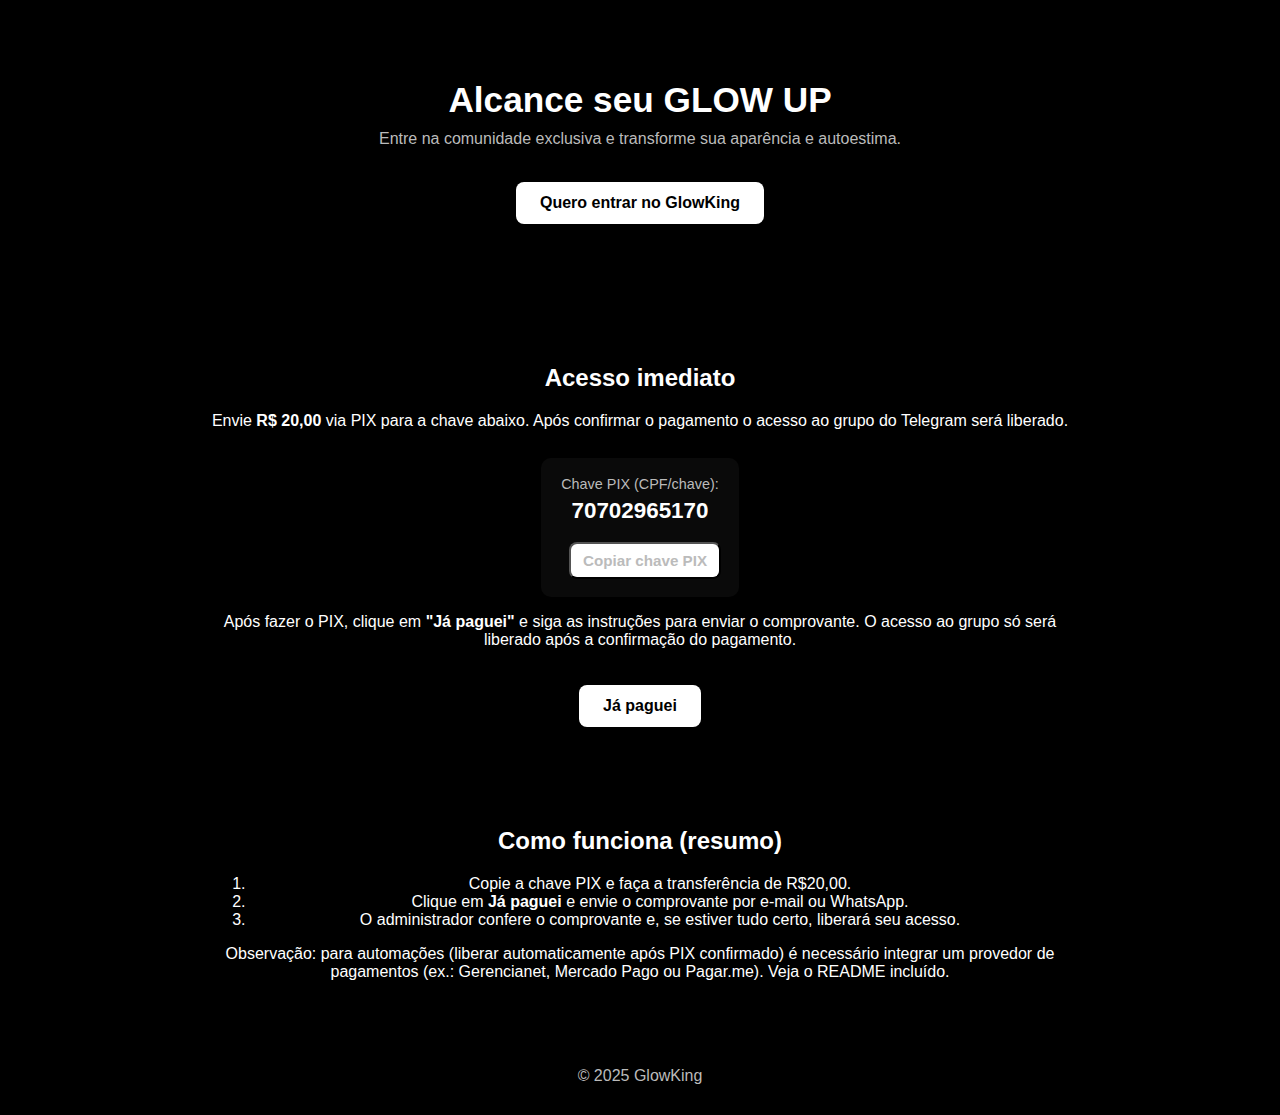
<file: index.html>
<!DOCTYPE html>
<html lang="pt-BR">
<head>
<meta charset="utf-8" />
<meta name="viewport" content="width=device-width,initial-scale=1" />
<title>GlowKing – Alcance seu GLOW UP</title>
<link rel="stylesheet" href="style.css">
</head>
<body>
<header class="hero">
  <h1 class="logo">Alcance seu GLOW UP</h1>
  <p class="subtitle">Entre na comunidade exclusiva e transforme sua aparência e autoestima.</p>
  <a href="#oferta" class="btn">Quero entrar no GlowKing</a>
</header>

<main>
  <section id="oferta" class="section">
    <h2>Acesso imediato</h2>
    <p>Envie <strong>R$ 20,00</strong> via PIX para a chave abaixo. Após confirmar o pagamento o acesso ao grupo do Telegram será liberado.</p>
    <div class="pix-box">
      <div class="pix-label">Chave PIX (CPF/chave):</div>
      <div class="pix-key" id="pixKey">70702965170</div>
      <button class="btn small" id="copyPix">Copiar chave PIX</button>
    </div>

    <p class="obs">Após fazer o PIX, clique em <strong>"Já paguei"</strong> e siga as instruções para enviar o comprovante. O acesso ao grupo só será liberado após a confirmação do pagamento.</p>

    <div class="actions">
      <a class="btn" id="jaPaguei">Já paguei</a>
    </div>
  </section>

  <section class="section" id="statusSection" style="display:none;">
    <h2 id="statusTitle">Aguardando confirmação</h2>
    <p id="statusText">Seu pagamento ainda não foi confirmado. Envie o comprovante para que possamos liberar seu acesso assim que confirmado.</p>
    <button class="btn" id="enterGroup" style="display:none;" onclick="window.open('https://t.me/+uQ-uhoWWjsUzZTQx','_blank')">Entrar no grupo</button>
  </section>

  <section class="section" id="faq">
    <h2>Como funciona (resumo)</h2>
    <ol>
      <li>Copie a chave PIX e faça a transferência de R$20,00.</li>
      <li>Clique em <strong>Já paguei</strong> e envie o comprovante por e-mail ou WhatsApp.</li>
      <li>O administrador confere o comprovante e, se estiver tudo certo, liberará seu acesso.</li>
    </ol>
    <p>Observação: para automações (liberar automaticamente após PIX confirmado) é necessário integrar um provedor de pagamentos (ex.: Gerencianet, Mercado Pago ou Pagar.me). Veja o README incluído.</p>
  </section>
</main>

<!-- Modal -->
<div id="modal" class="modal" aria-hidden="true">
  <div class="modal-content">
    <button class="modal-close" id="closeModal">&times;</button>
    <h3>Envie seu comprovante</h3>
    <p>Você pode enviar o comprovante por e-mail ou abrir o WhatsApp para enviar a foto diretamente ao administrador.</p>

    <form id="comprovanteForm">
      <label for="nome">Seu nome</label>
      <input id="nome" name="nome" required>
      <label for="email">Seu e-mail</label>
      <input id="email" name="email" type="email" required>
      <label for="txid">(Opcional) ID da transação / TxID</label>
      <input id="txid" name="txid" placeholder="se disponível">
      <p class="small">Anexe o comprovante no e-mail que vai abrir (ou envie pelo WhatsApp).</p>
      <div class="modal-actions">
        <button type="button" class="btn" id="sendMail">Enviar por e-mail</button>
        <button type="button" class="btn outline" id="openWhats">Enviar pelo WhatsApp</button>
      </div>
    </form>

    <hr>
    <h4>Já recebeu o código de confirmação?</h4>
    <p>Se o administrador já conferiu seu comprovante, ele pode enviar um <strong>código único</strong> para você. Cole abaixo para liberar o acesso automaticamente.</p>
    <input id="adminCodeInput" placeholder="Cole o código aqui">
    <div style="margin-top:12px;">
      <button class="btn" id="validateCode">Validar código</button>
    </div>
    <p class="small">O código é gerado manualmente pelo administrador após verificar o comprovante.</p>
  </div>
</div>

<footer>
  © 2025 GlowKing
</footer>

<script>
// Copy PIX key
document.getElementById('copyPix').addEventListener('click', function(){
  const pix = document.getElementById('pixKey').innerText;
  navigator.clipboard.writeText(pix).then(() => {
    alert('Chave PIX copiada para a área de transferência.');
  });
});

// Modal controls
const modal = document.getElementById('modal');
const jaPaguei = document.getElementById('jaPaguei');
const closeModal = document.getElementById('closeModal');
jaPaguei.addEventListener('click', () => {
  modal.style.display = 'flex';
  modal.setAttribute('aria-hidden','false');
});
closeModal.addEventListener('click', () => {
  modal.style.display = 'none';
  modal.setAttribute('aria-hidden','true');
});

// Send mail action (mailto fallback)
document.getElementById('sendMail').addEventListener('click', () => {
  const nome = document.getElementById('nome').value || '';
  const email = document.getElementById('email').value || '';
  const txid = document.getElementById('txid').value || '';
  const pix = document.getElementById('pixKey').innerText;
  if (!nome || !email) {
    alert('Por favor preencha nome e e-mail.');
    return;
  }
  // IMPORTANT: replace admin@example.com with your real admin email before publishing
  const adminEmail = 'admin@example.com';
  const subject = encodeURIComponent('Comprovante de pagamento - GlowKing - ' + nome);
  const body = encodeURIComponent('Nome: ' + nome + '\nE-mail: ' + email + '\nPIX: ' + pix + '\nTxID: ' + txid + '\n\nPor favor, anexo o comprovante a este e-mail.');
  window.location.href = `mailto:${adminEmail}?subject=${subject}&body=${body}`;
  alert('Seu aplicativo de e-mail será aberto. Anexe o comprovante e envie. Depois aguarde a confirmação do administrador.');
});

// Open WhatsApp
document.getElementById('openWhats').addEventListener('click', () => {
  // IMPORTANT: replace phone number below with the admin's WhatsApp phone in international format (ex: 5511999999999)
  const phone = '5511999999999';
  const nome = encodeURIComponent(document.getElementById('nome').value || '');
  const pix = encodeURIComponent(document.getElementById('pixKey').innerText);
  const text = encodeURIComponent(`Olá, acabei de fazer o PIX para ${pix}. Meu nome: ${nome}. Envio o comprovante em seguida.`);
  window.open(`https://wa.me/${phone}?text=${text}`, '_blank');
});

// Validate admin code (client-side)
document.getElementById('validateCode').addEventListener('click', () => {
  const code = document.getElementById('adminCodeInput').value.trim();
  if (!code) {
    alert('Insira o código que o administrador forneceu.');
    return;
  }
  const validCodes = JSON.parse(localStorage.getItem('glow_valid_codes') || '[]');
  if (validCodes.includes(code)) {
    // show success section and enable button
    document.getElementById('statusSection').style.display = 'block';
    document.getElementById('statusTitle').innerText = '✅ Pagamento confirmado';
    document.getElementById('statusText').innerText = 'Seu pagamento foi confirmado. Clique no botão abaixo para entrar no grupo do Telegram.';
    document.getElementById('enterGroup').style.display = 'inline-block';
    modal.style.display = 'none';
  } else {
    alert('Código inválido. Aguarde a confirmação do administrador.');
  }
});
</script>
</body>
</html>
</file>
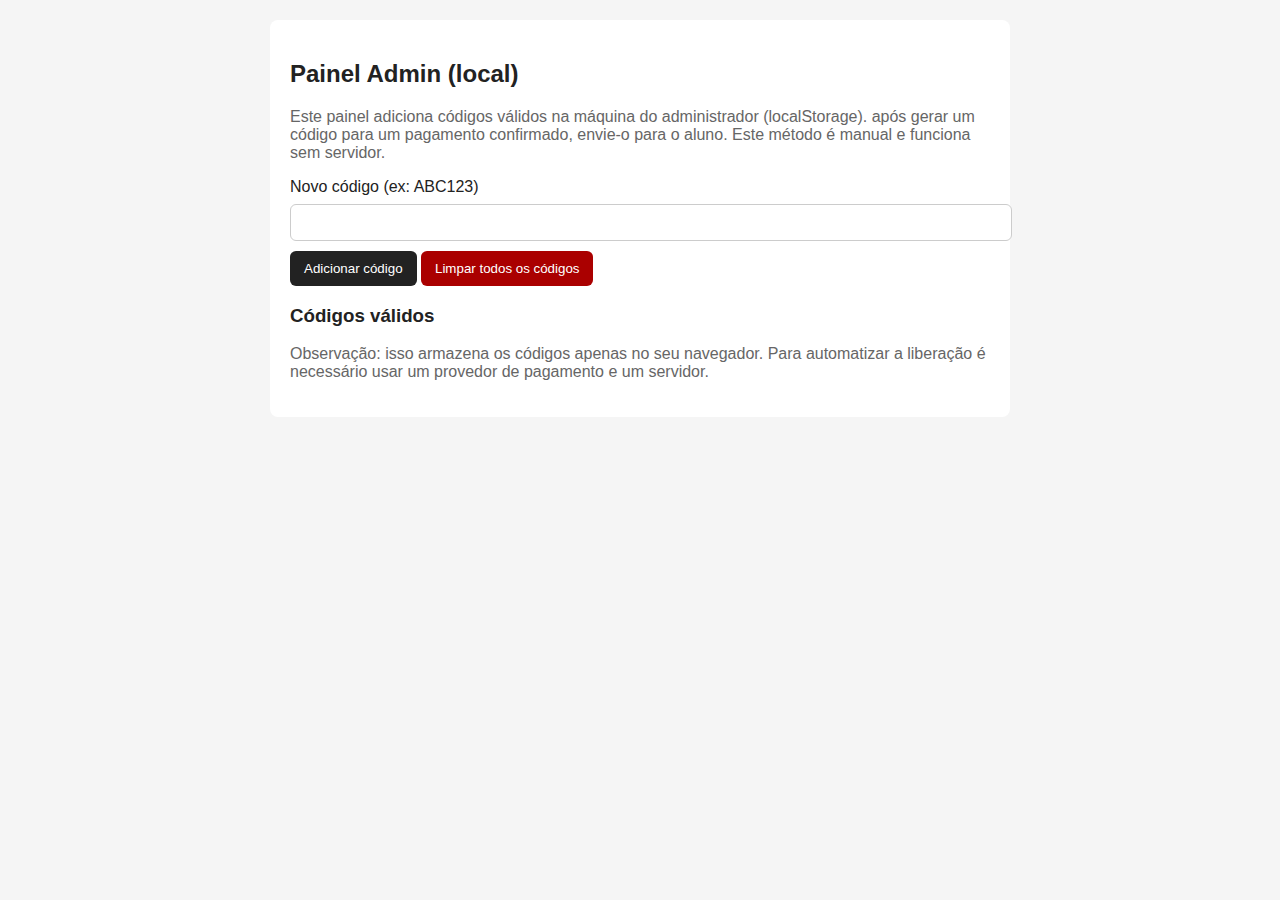
<file: admin.html>
<!DOCTYPE html>
<html lang="pt-BR">
<head>
<meta charset="utf-8" />
<meta name="viewport" content="width=device-width,initial-scale=1" />
<title>GlowKing — Painel Admin (local)</title>
<style>
body{font-family:Arial;margin:20px;background:#f5f5f5;color:#222}
.container{max-width:700px;margin:auto;background:#fff;padding:20px;border-radius:8px}
input{width:100%;padding:10px;margin-top:8px;border:1px solid #ccc;border-radius:6px}
button{padding:10px 14px;margin-top:10px;border:0;background:#222;color:#fff;border-radius:6px}
.codes{margin-top:12px}
.codes li{background:#eef;padding:8px;border-radius:6px;margin-top:6px}
p.small{color:#666}
</style>
</head>
<body>
<div class="container">
  <h2>Painel Admin (local)</h2>
  <p class="small">Este painel adiciona códigos válidos na máquina do administrador (localStorage). após gerar um código para um pagamento confirmado, envie-o para o aluno. Este método é manual e funciona sem servidor.</p>
  <label>Novo código (ex: ABC123)</label>
  <input id="newCode">
  <button id="addCode">Adicionar código</button>
  <button id="clearCodes" style="background:#a00">Limpar todos os códigos</button>

  <h3>Códigos válidos</h3>
  <ul id="codesList" class="codes"></ul>
  <p class="small">Observação: isso armazena os códigos apenas no seu navegador. Para automatizar a liberação é necessário usar um provedor de pagamento e um servidor.</p>
</div>
<script>
function render(){
  const codes = JSON.parse(localStorage.getItem('glow_valid_codes') || '[]');
  const list = document.getElementById('codesList');
  list.innerHTML = '';
  codes.forEach(c => {
    const li = document.createElement('li'); li.innerText = c; list.appendChild(li);
  });
}
document.getElementById('addCode').addEventListener('click', () => {
  const v = document.getElementById('newCode').value.trim();
  if(!v) return alert('Informe um código.');
  const codes = JSON.parse(localStorage.getItem('glow_valid_codes') || '[]');
  codes.push(v);
  localStorage.setItem('glow_valid_codes', JSON.stringify(codes));
  document.getElementById('newCode').value = '';
  render();
});
document.getElementById('clearCodes').addEventListener('click', () => {
  if(confirm('Remover todos os códigos?')) {
    localStorage.removeItem('glow_valid_codes');
    render();
  }
});
render();
</script>
</body>
</html>
</file>
<file: style.css>
:root{
  --bg:#000;
  --fg:#fff;
  --accent:#fff;
  --muted:#bbb;
}
*{box-sizing:border-box}
body{margin:0;font-family:Inter,Arial,Helvetica,sans-serif;background:var(--bg);color:var(--fg);-webkit-font-smoothing:antialiased}
.hero{padding:80px 20px;text-align:center}
.logo{font-size:2.2rem;margin:0}
.subtitle{color:var(--muted);margin-top:10px}
.btn{display:inline-block;background:var(--accent);color:var(--bg);padding:12px 24px;border-radius:8px;text-decoration:none;font-weight:600;margin-top:18px}
.section{padding:40px 20px;max-width:900px;margin:0 auto;text-align:center}
.pix-box{background:rgba(255,255,255,0.04);padding:18px;border-radius:10px;display:inline-block;margin-top:12px}
.pix-label{font-size:0.9rem;color:var(--muted)}
.pix-key{font-size:1.4rem;font-weight:700;margin-top:6px}
.small{font-size:0.85rem;color:var(--muted)}
.actions{margin-top:18px}
.btn.small{padding:8px 12px;font-size:0.95rem;margin-left:10px}
footer{padding:30px 10px;text-align:center;color:var(--muted)}
/* Modal */
.modal{position:fixed;inset:0;background:rgba(0,0,0,0.6);display:none;align-items:center;justify-content:center;padding:20px;z-index:3000}
.modal-content{background:#0b0b0b;border-radius:10px;padding:20px;max-width:520px;width:100%;color:var(--fg);position:relative}
.modal-close{position:absolute;right:12px;top:8px;background:none;border:0;color:var(--muted);font-size:22px}
label{display:block;text-align:left;margin-top:10px;font-size:0.9rem;color:var(--muted)}
input{width:100%;padding:10px;border-radius:8px;border:1px solid rgba(255,255,255,0.06);margin-top:6px;background:#0b0b0b;color:var(--fg)}
.modal-actions{display:flex;gap:10px;margin-top:12px}
.btn.outline{background:transparent;border:1px solid rgba(255,255,255,0.08);color:var(--fg)}
hr{border:none;border-top:1px solid rgba(255,255,255,0.04);margin:14px 0}
@media(max-width:600px){
  .hero{padding:40px 14px}
  .logo{font-size:1.6rem}
}
</file>
